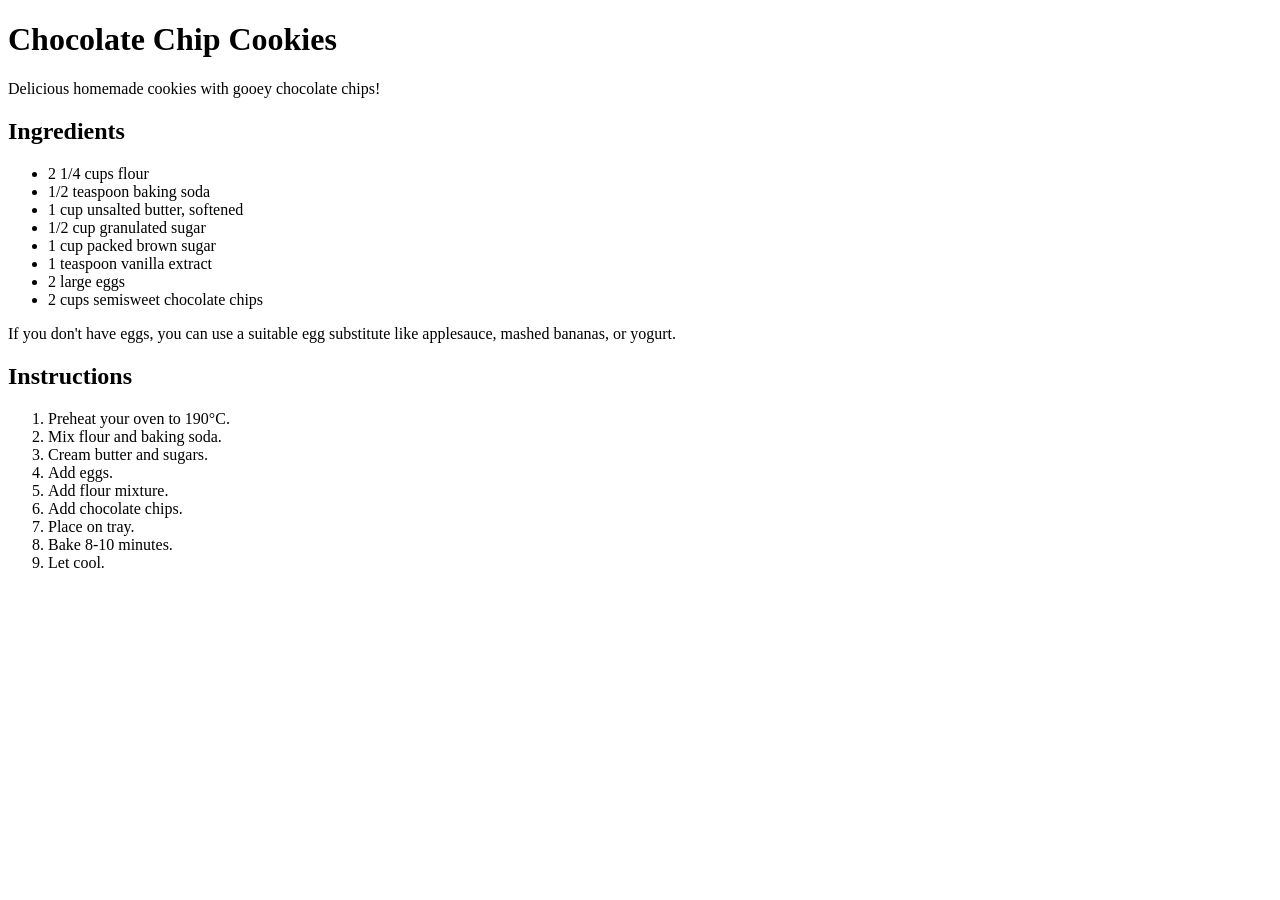
<file: Web Dev Assignment 1/Set exercise 1/Exercise 1 Semantic Markup/index.html>
<!DOCTYPE html>
<html lang="en">

<head>
    <meta charset="UTF-8">
    <meta name="viewport" content="width=device-width, initial-scale=1.0">
    <title>Chocolate Chip Cookies</title>
</head>

<body>

    <header>
        <h1>Chocolate Chip Cookies</h1>
        <p>Delicious homemade cookies with gooey chocolate chips!</p>
    </header>

    <main>
        <section>
            <h2>Ingredients</h2>

            <ul>
                <li>2 1/4 cups flour</li>
                <li>1/2 teaspoon baking soda</li>
                <li>1 cup unsalted butter, softened</li>
                <li>1/2 cup granulated sugar</li>
                <li>1 cup packed brown sugar</li>
                <li>1 teaspoon vanilla extract</li>
                <li>2 large eggs</li>
                <li>2 cups semisweet chocolate chips</li>
            </ul>

            <p>If you don't have eggs, you can use a suitable egg substitute like applesauce, mashed bananas, or yogurt.</p>
        </section>

        <section>
            <h2>Instructions</h2>

            <ol>
                <li>Preheat your oven to 190°C.</li>
                <li>Mix flour and baking soda.</li>
                <li>Cream butter and sugars.</li>
                <li>Add eggs.</li>
                <li>Add flour mixture.</li>
                <li>Add chocolate chips.</li>
                <li>Place on tray.</li>
                <li>Bake 8-10 minutes.</li>
                <li>Let cool.</li>
            </ol>
        </section>
    </main>

</body>

</html>
</file>
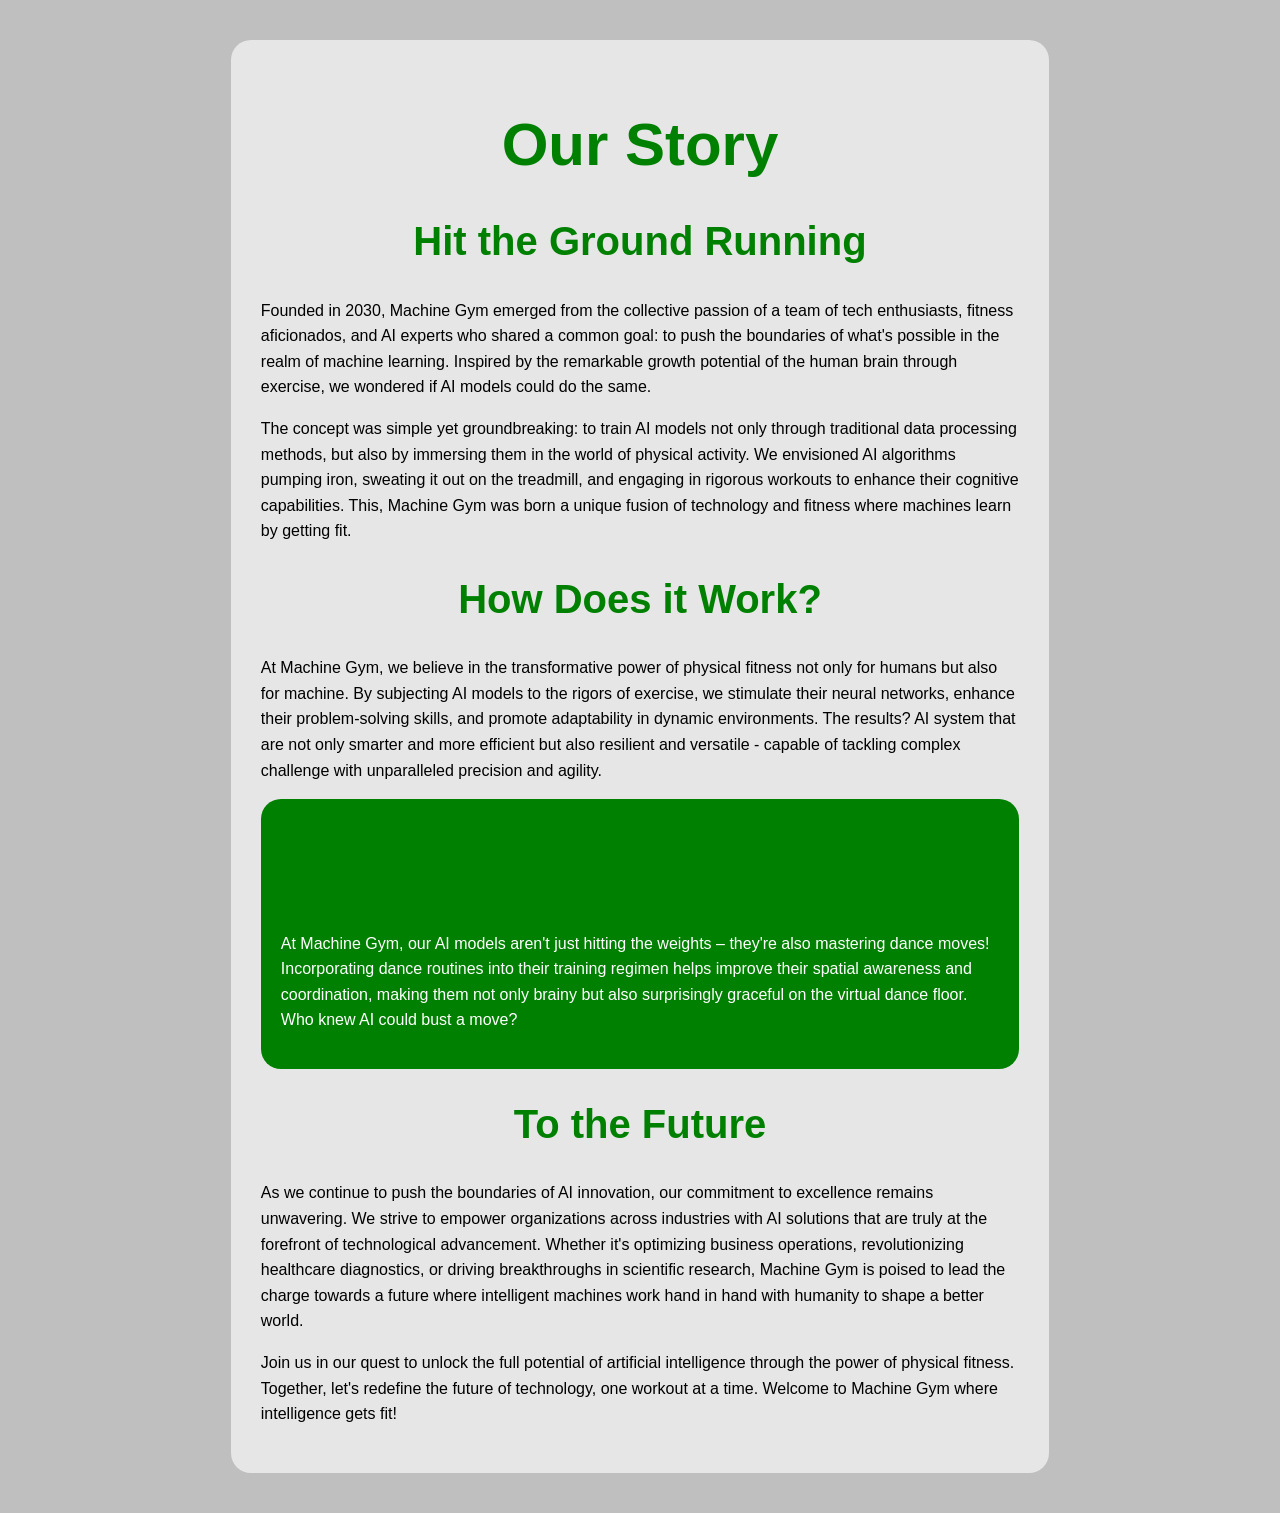
<file: Web Dev Assignment 1/Set exercise 1/Exercise 2 CSS styling/index.html>
<!DOCTYPE html>
<html lang="en">
<head>
    <meta charset="UTF-8">
    <meta name="viewport" content="width=device-width, initial-scale=1.0">
    <title>Our Story</title>
    <link rel="stylesheet" href="style.css">
</head>

<body>

<main>

    <header>
        <h1>Our Story</h1>
    </header>

    <section>
        <h2>Hit the Ground Running</h2>
        <p>Founded in 2030, Machine Gym emerged from the collective passion of a team of tech enthusiasts, fitness aficionados, and AI experts who shared a common goal: to push the boundaries of what's possible in the realm of machine learning. Inspired by the remarkable growth potential of the human brain through exercise, we wondered if AI models could do the same.</p>
        <p>The concept was simple yet groundbreaking: to train AI models not only through traditional data processing methods, but also by immersing them in the world of physical activity. We envisioned AI algorithms pumping iron, sweating it out on the treadmill, and engaging in rigorous workouts to enhance their cognitive capabilities. This, Machine Gym was born a unique fusion of technology and fitness where machines learn by getting fit.</p> 
    </section>

    <section>
        <h2>How Does it Work?</h2>
        <p>At Machine Gym, we believe in the transformative power of physical fitness not only for humans but also for machine. By subjecting AI models to the rigors of exercise, we stimulate their neural networks, enhance their problem-solving skills, and promote adaptability in dynamic environments. The results? AI system that are not only smarter and more efficient but also resilient and versatile - capable of tackling complex challenge with unparalleled precision and agility.</p> </p>
    </section>

    <section class="highlight">
        <h2>Did you know?</h2>
        <p>At Machine Gym, our AI models aren't just hitting the weights – they're also mastering dance moves! Incorporating dance routines into their training regimen helps improve their spatial awareness and coordination, making them not only brainy but also surprisingly graceful on the virtual dance floor. Who knew AI could bust a move?</p>
    </section>

    <section>
        <h2>To the Future</h2>
        <p>As we continue to push the boundaries of AI innovation, our commitment to excellence remains unwavering. We strive to empower organizations across industries with AI solutions that are truly at the forefront of technological advancement. Whether it's optimizing business operations, revolutionizing healthcare diagnostics, or driving breakthroughs in scientific research, Machine Gym is poised to lead the charge towards a future where intelligent machines work hand in hand with humanity to shape a better world.</p>
        <p>Join us in our quest to unlock the full potential of artificial intelligence through the power of physical fitness. Together, let's redefine the future of technology, one workout at a time. Welcome to Machine Gym where intelligence gets fit!</p>
    </section>

</main>

</body>
</html>
</file>
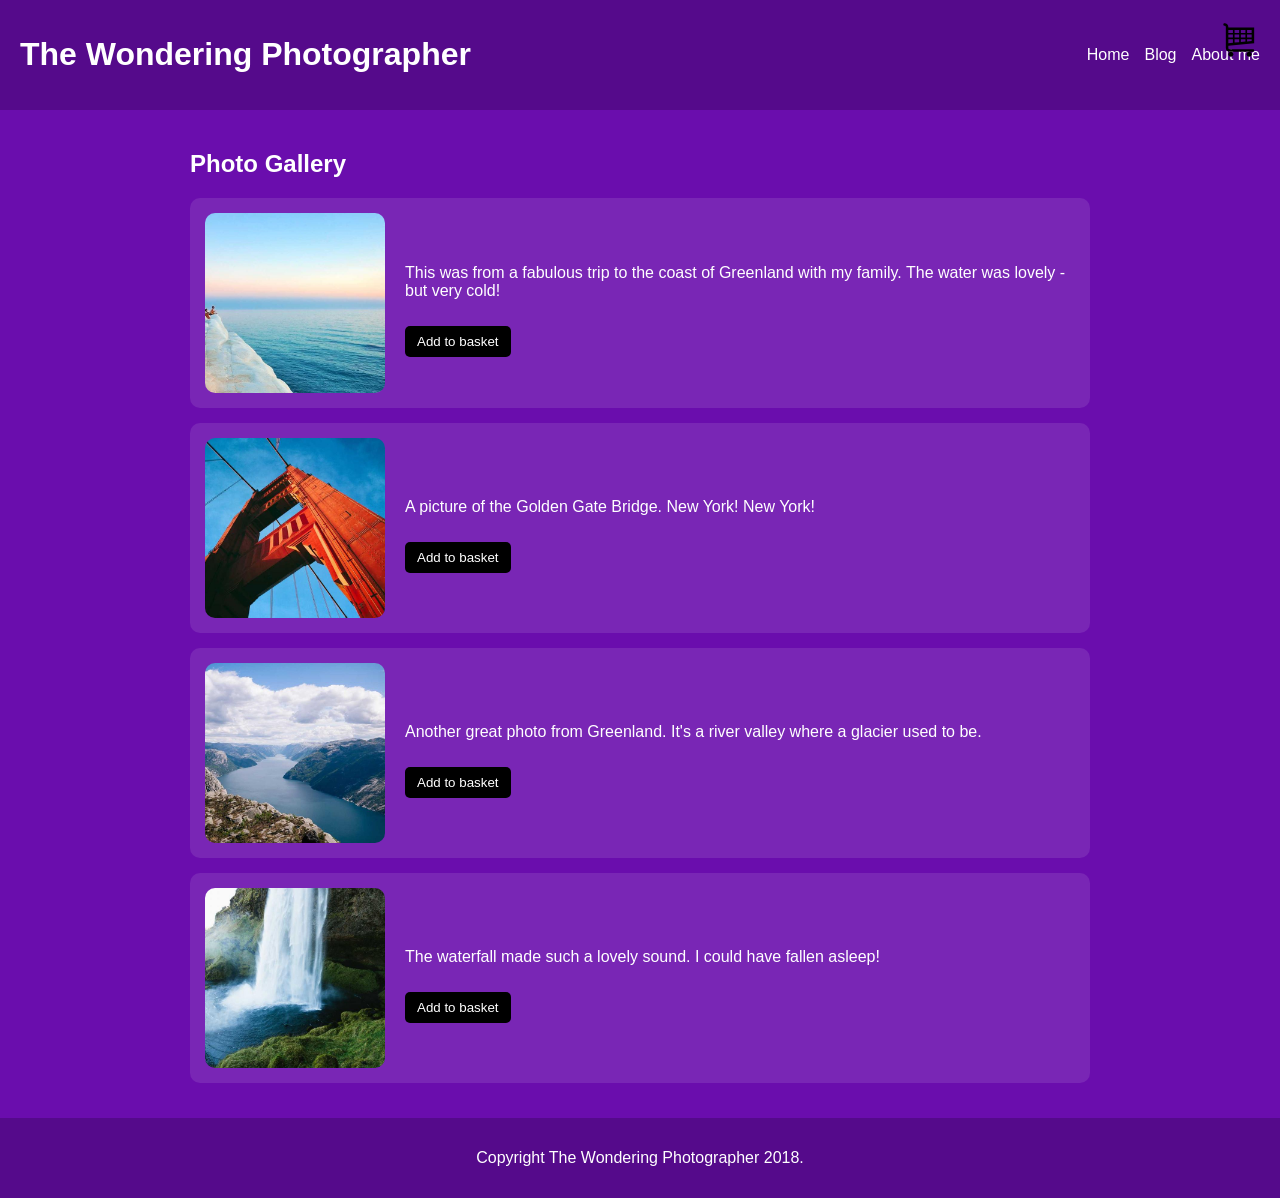
<file: Web Dev Assignment 1/Set exercise 1/Exercise 4 Web Accessibility/index.html>
<!DOCTYPE html>
<html lang="en">
<head>
    <meta charset="UTF-8">
    <meta name="viewport" content="width=device-width, initial-scale=1.0">
    <title>The Wondering Photographer</title>

    <!-- Improvement: Linked an external CSS file to improve structure and keep styling separate from HTML -->
    <link rel="stylesheet" href="style.css">
</head>

<body>

    <header>
        <h1>The Wondering Photographer</h1>

        <nav>
            <ul>
                <li><a href="#">Home</a></li>
                <li><a href="#">Blog</a></li>
                <li><a href="#">About me</a></li>
            </ul>
        </nav>
    </header>

    <!-- Improvement: Added a shopping cart icon to make navigation easier for users -->
    <div class="cart">
        <a href="checkout.html">
            <img src="shopping.svg" alt="Shopping cart">
        </a>
    </div>

    <main>
        <section>
            <h2>Photo Gallery</h2>

            <!-- Improvement: Wrapped the text and button inside a div to improve layout and align content neatly next to the image -->
            <article>
                <img src="OceanPhoto.jpg" alt="Cold blue water on the coast of Greenland during a family trip">
                <div>
                    <p>This was from a fabulous trip to the coast of Greenland with my family. The water was lovely - but very cold!</p>
                    <button type="button">Add to basket</button>
                </div>
            </article>

            <!-- Improvement: Same structure used for consistency across all gallery items -->
            <article>
                <img src="BridgePhoto.jpg" alt="View of the Golden Gate Bridge">
                <div>
                    <p>A picture of the Golden Gate Bridge. New York! New York!</p>
                    <button type="button">Add to basket</button>
                </div>
            </article>

            <article>
                <img src="ValleyPhoto.jpg" alt="River valley in Greenland where a glacier used to be">
                <div>
                    <p>Another great photo from Greenland. It's a river valley where a glacier used to be.</p>
                    <button type="button">Add to basket</button>
                </div>
            </article>

            <article>
                <img src="WaterfallPhoto.jpg" alt="Waterfall in a peaceful natural setting">
                <div>
                    <p>The waterfall made such a lovely sound. I could have fallen asleep!</p>
                    <button type="button">Add to basket</button>
                </div>
            </article>

        </section>
    </main>

    <footer>
        <p>Copyright The Wondering Photographer 2018.</p>
    </footer>

</body>
</html>
</file>
<file: Web Dev Assignment 1/Set exercise 1/Exercise 2 CSS styling/style.css>
body {
    background-color: #bfbfbf;
    font-family: Arial, sans-serif;
}main {
    background-color: #e6e6e6;
    width: 60%;
    margin: 40px auto;
    padding: 30px;
    border-radius: 20px;
}h1 {
    color: green;
    font-size: 60px;
    text-align: center;
}h2 {
    color: green;
    font-size: 40px;
    text-align: center;
}p {
    font-size: 16px;
    line-height: 1.6;
}.highlight {
    background-color: green;
    color: white;
    padding: 20px;
    border-radius: 20px;
}
</file>
<file: Web Dev Assignment 1/Set exercise 1/Exercise 4 Web Accessibility/style.css>
/* Improvement: Added a purple background colour to make the webpage more visually appealing */
body {
    background-color: #6a0dad;
    color: white;
    font-family: Arial, sans-serif;
    margin: 0;
}

/* Improvement: Used Flexbox in the header to align the title and navigation more clearly */
header {
    display: flex;
    justify-content: space-between;
    align-items: center;
    padding: 15px 20px;
    background-color: rgba(0, 0, 0, 0.2);
}

/* Improvement: Displayed navigation links horizontally for a cleaner layout */
nav ul {
    list-style: none;
    display: flex;
    gap: 15px;
    padding: 0;
    margin: 0;
}

/* Improvement: Styled navigation links to improve readability */
nav a {
    color: white;
    text-decoration: none;
}

/* Improvement: Positioned the shopping cart icon on the right side for easier access */
.cart {
    position: fixed;
    top: 20px;
    right: 20px;
}

/* Improvement: Set a clear size for the shopping cart icon */
.cart img {
    width: 40px;
    height: auto;
}

/* Improvement: Added spacing around the main page content */
main {
    padding: 20px;
}

/* Improvement: Limited the section width and centred it for better readability */
section {
    max-width: 900px;
    margin: auto;
}

/* Improvement: Used Flexbox to align images and text side by side in each article */
article {
    display: flex;
    align-items: center;
    gap: 20px;
    background-color: rgba(255, 255, 255, 0.1);
    padding: 15px;
    margin-bottom: 15px;
    border-radius: 10px;
}

/* Improvement: Set a consistent image size and added rounded corners */
article img {
    width: 180px;
    height: auto;
    border-radius: 10px;
}

/* Improvement: Allowed the text area to take up the remaining space neatly */
article div {
    flex: 1;
}

/* Improvement: Styled buttons to make them more noticeable and user-friendly */
button {
    margin-top: 10px;
    padding: 8px 12px;
    border: none;
    background-color: black;
    color: white;
    border-radius: 5px;
    cursor: pointer;
}

/* Improvement: Centred the footer text for a neater appearance */
footer {
    text-align: center;
    padding: 15px;
    background-color: rgba(0, 0, 0, 0.2);
}
</file>
